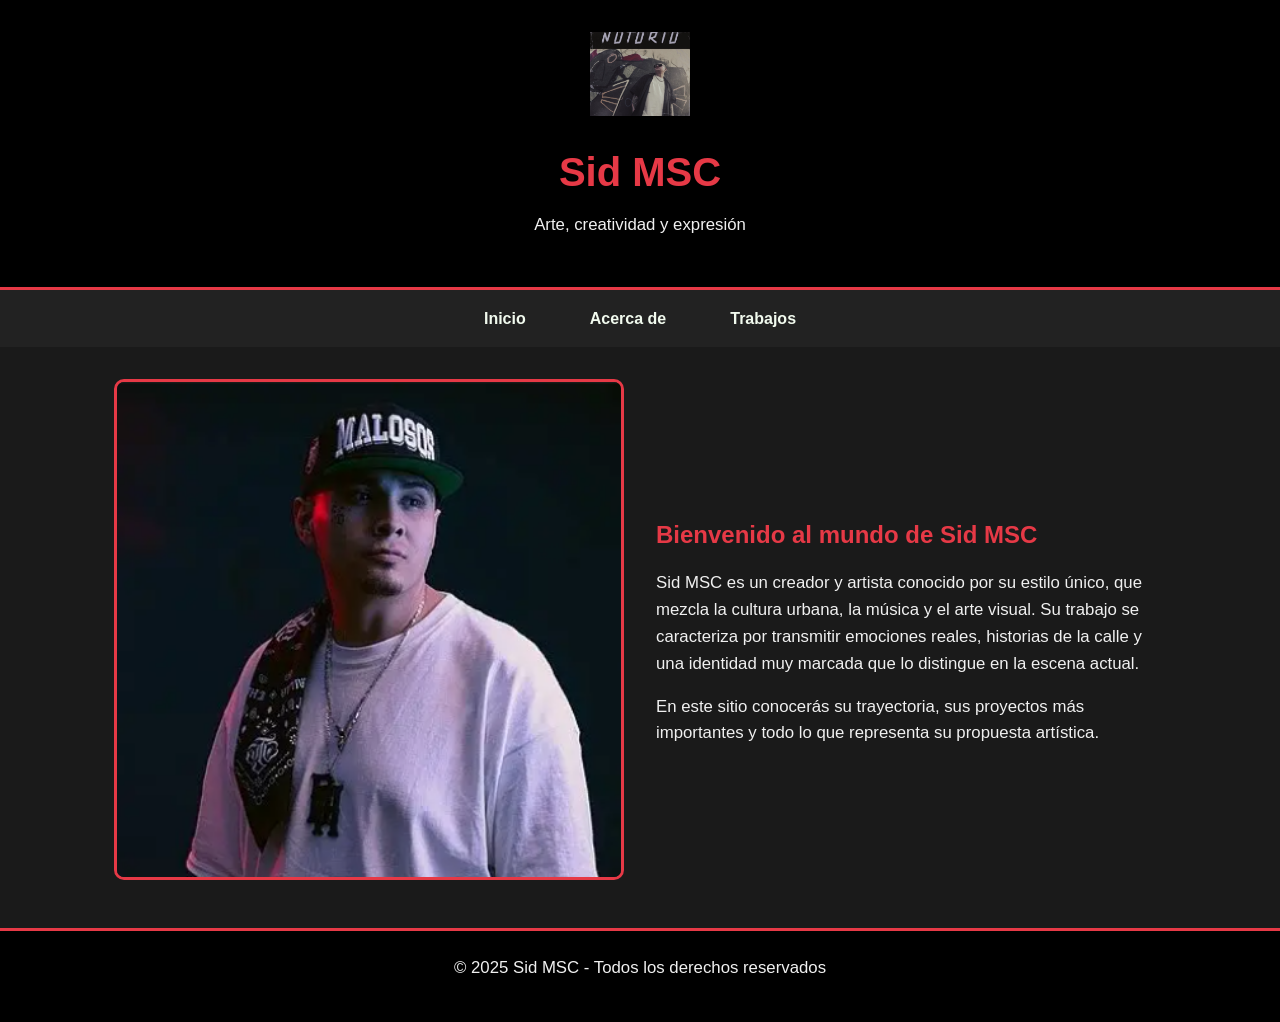
<file: index.html>
<!DOCTYPE html>
<html lang="es">
<head>
    <meta charset="UTF-8">
    <meta name="viewport" content="width=device-width, initial-scale=1.0">
    <title>Sid MSC | Inicio</title>
    <link rel="stylesheet" href="estilos.css">
</head>
<body>
    <header>
        <img src="imagenes/logo5.png" alt="Logo Sid MSC" class="logo">
        <h1>Sid MSC</h1>
        <p>Arte, creatividad y expresión</p>
    </header>

    <nav>
        <ul>
            <li><a href="index.html">Inicio</a></li>
            <li><a href="acerca.html">Acerca de</a></li>
            <li><a href="trabajos.html">Trabajos</a></li>
        </ul>
    </nav>

    <main>
        <section class="presentacion">
            <img src="imagenes/logo1.png" alt="Sid MSC" class="imagen-principal">
            <div class="texto">
                <h2>Bienvenido al mundo de Sid MSC</h2>
                <p>Sid MSC es un creador y artista conocido por su estilo único, que mezcla la cultura urbana, la música y el arte visual. Su trabajo se caracteriza por transmitir emociones reales, historias de la calle y una identidad muy marcada que lo distingue en la escena actual.</p>
                <p>En este sitio conocerás su trayectoria, sus proyectos más importantes y todo lo que representa su propuesta artística.</p>
            </div>
        </section>
    </main>

    <footer>
        <p>© 2025 Sid MSC - Todos los derechos reservados</p>
    </footer>
</body>
</html>
</file>
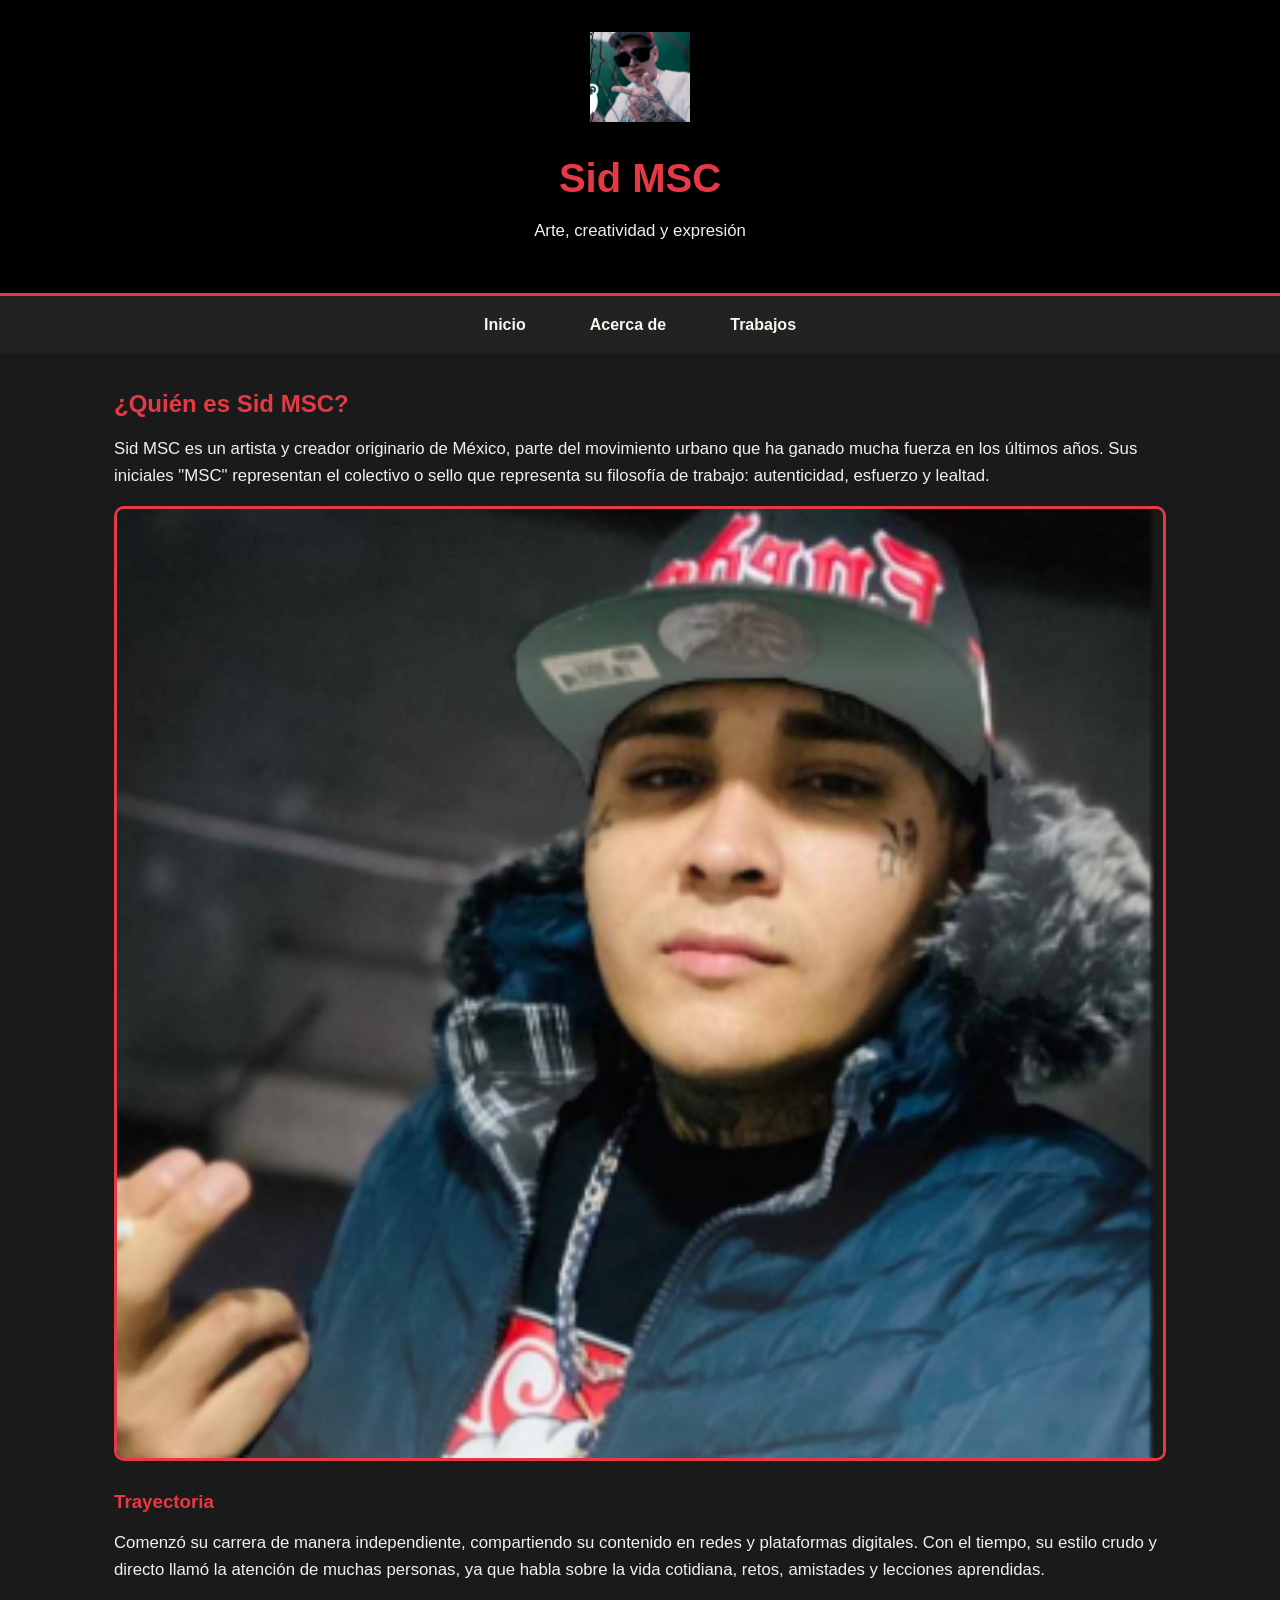
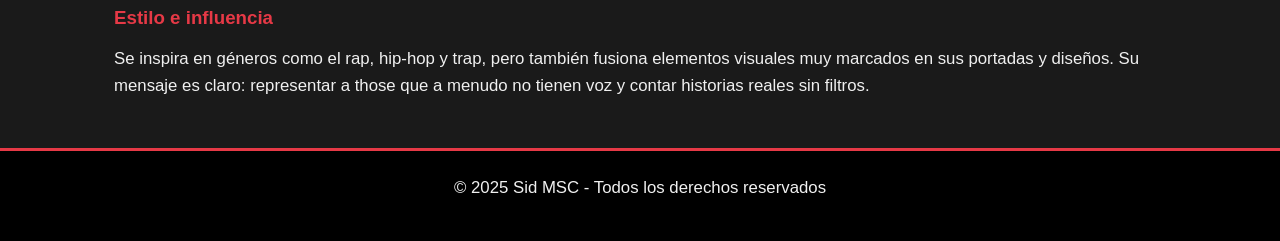
<file: acerca.html>
<!DOCTYPE html>
<html lang="es">
<head>
    <meta charset="UTF-8">
    <meta name="viewport" content="width=device-width, initial-scale=1.0">
    <title>Sid MSC | Acerca de</title>
    <link rel="stylesheet" href="estilos.css">
</head>
<body>
    <header>
        <img src="imagenes/logo2.png" alt="Logo Sid MSC" class="logo">
        <h1>Sid MSC</h1>
        <p>Arte, creatividad y expresión</p>
    </header>

    <nav>
        <ul>
            <li><a href="index.html">Inicio</a></li>
            <li><a href="acerca.html">Acerca de</a></li>
            <li><a href="trabajos.html">Trabajos</a></li>
        </ul>
    </nav>

    <main>
        <section>
            <h2>¿Quién es Sid MSC?</h2>
            <p>Sid MSC es un artista y creador originario de México, parte del movimiento urbano que ha ganado mucha fuerza en los últimos años. Sus iniciales "MSC" representan el colectivo o sello que representa su filosofía de trabajo: autenticidad, esfuerzo y lealtad.</p>
            
            <img src="imagenes/logo4.png" alt="Estilo de Sid MSC" class="imagen-seccion">

            <h3>Trayectoria</h3>
            <p>Comenzó su carrera de manera independiente, compartiendo su contenido en redes y plataformas digitales. Con el tiempo, su estilo crudo y directo llamó la atención de muchas personas, ya que habla sobre la vida cotidiana, retos, amistades y lecciones aprendidas.</p>

            <h3>Estilo e influencia</h3>
            <p>Se inspira en géneros como el rap, hip-hop y trap, pero también fusiona elementos visuales muy marcados en sus portadas y diseños. Su mensaje es claro: representar a those que a menudo no tienen voz y contar historias reales sin filtros.</p>
        </section>
    </main>

    <footer>
        <p>© 2025 Sid MSC - Todos los derechos reservados</p>
    </footer>
</body>
</html>
</file>
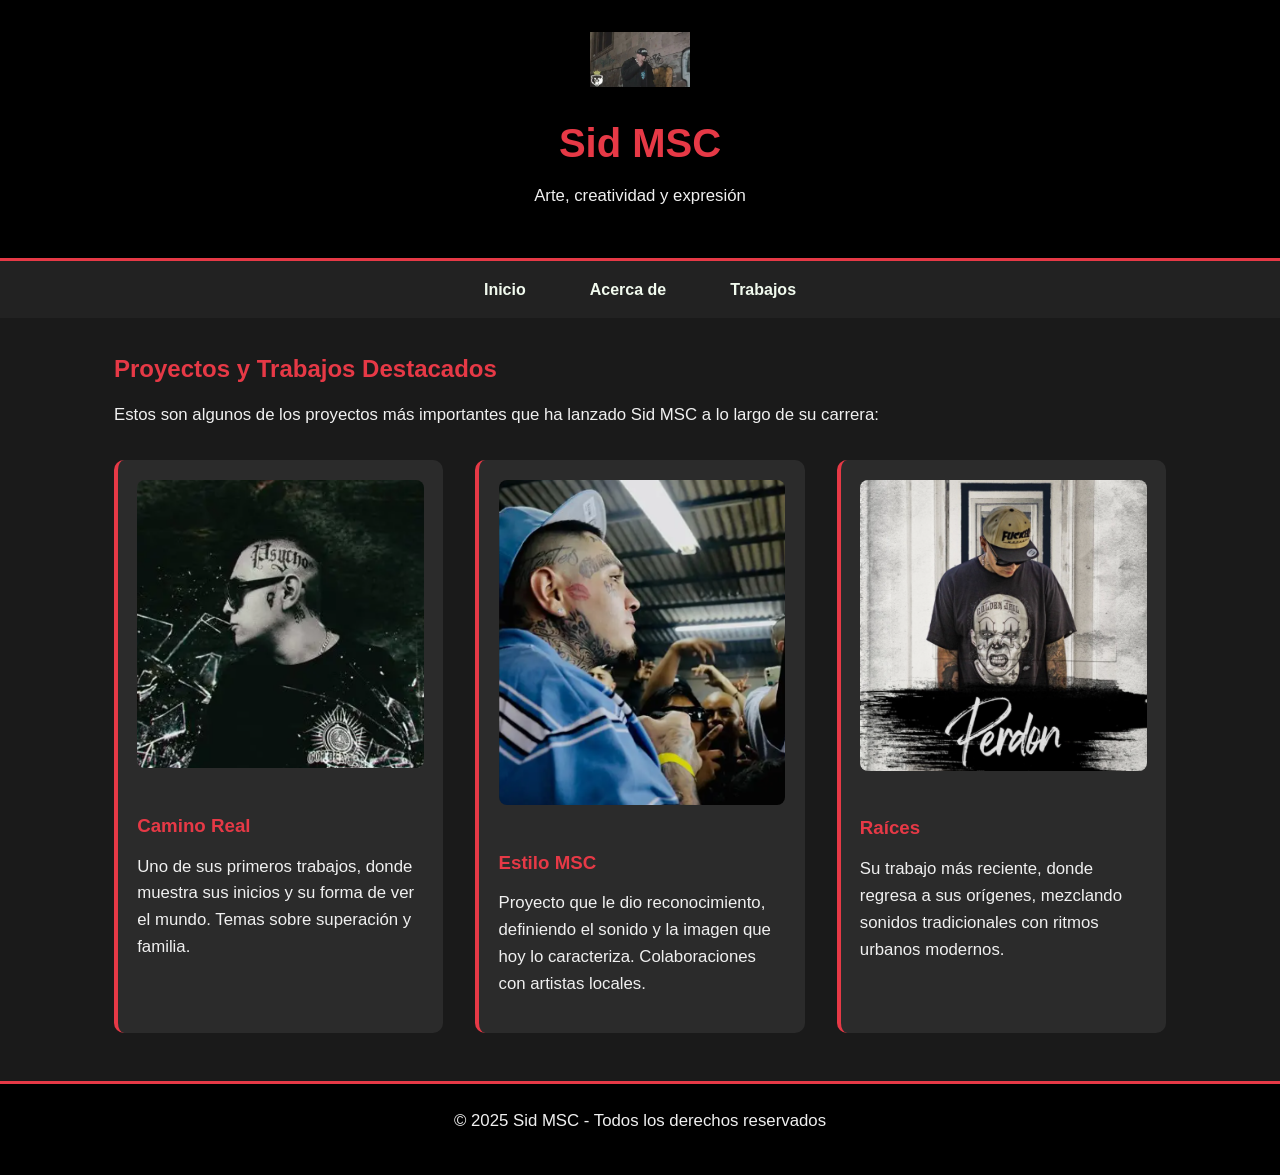
<file: trabajos.html>
<!DOCTYPE html>
<html lang="es">
<head>
    <meta charset="UTF-8">
    <meta name="viewport" content="width=device-width, initial-scale=1.0">
    <title>Sid MSC | Trabajos</title>
    <link rel="stylesheet" href="estilos.css">
</head>
<body>
    <header>
        <img src="imagenes/logo8.png" alt="Logo Sid MSC" class="logo">
        <h1>Sid MSC</h1>
        <p>Arte, creatividad y expresión</p>
    </header>

    <nav>
        <ul>
            <li><a href="index.html">Inicio</a></li>
            <li><a href="acerca.html">Acerca de</a></li>
            <li><a href="trabajos.html">Trabajos</a></li>
        </ul>
    </nav>

    <main>
        <section>
            <h2>Proyectos y Trabajos Destacados</h2>
            <p>Estos son algunos de los proyectos más importantes que ha lanzado Sid MSC a lo largo de su carrera:</p>

            <div class="galeria">
                <div class="tarjeta">
                    <img src="imagenes/logo3.png" alt="Proyecto 1">
                    <h3>Camino Real</h3>
                    <p>Uno de sus primeros trabajos, donde muestra sus inicios y su forma de ver el mundo. Temas sobre superación y familia.</p>
                </div>

                <div class="tarjeta">
                    <img src="imagenes/logo6.png" alt="Proyecto 2">
                    <h3>Estilo MSC</h3>
                    <p>Proyecto que le dio reconocimiento, definiendo el sonido y la imagen que hoy lo caracteriza. Colaboraciones con artistas locales.</p>
                </div>

                <div class="tarjeta">
                    <img src="imagenes/logo7.png" alt="Proyecto 3">
                    <h3>Raíces</h3>
                    <p>Su trabajo más reciente, donde regresa a sus orígenes, mezclando sonidos tradicionales con ritmos urbanos modernos.</p>
                </div>
            </div>
        </section>
    </main>

    <footer>
        <p>© 2025 Sid MSC - Todos los derechos reservados</p>
    </footer>
</body>
</html>
</file>
<file: estilos.css>
/* Estilos generales */
* {
    margin: 0;
    padding: 0;
    box-sizing: border-box;
    font-family: Arial, sans-serif;
}

body {
    background-color: #1a1a1a;
    color: #f0f0f0;
    line-height: 1.6;
}

/* Cabecera */
header {
    background-color: #000;
    text-align: center;
    padding: 2rem;
    border-bottom: 3px solid #e63946;
}

.logo {
    width: 100px;
    height: auto;
    margin-bottom: 1rem;
}

header h1 {
    color: #e63946;
    font-size: 2.5rem;
    margin-bottom: 0.5rem;
}

/* Navegación */
nav {
    background-color: #222;
    padding: 1rem;
}

nav ul {
    list-style: none;
    display: flex;
    justify-content: center;
    gap: 2rem;
}

nav a {
    color: #f1faee;
    text-decoration: none;
    font-weight: bold;
    padding: 0.5rem 1rem;
    transition: all 0.3s ease;
}

nav a:hover {
    background-color: #e63946;
    border-radius: 5px;
}

/* Contenido principal */
main {
    max-width: 1100px;
    margin: 2rem auto;
    padding: 0 1.5rem;
}

.presentacion {
    display: grid;
    grid-template-columns: 1fr 1fr;
    gap: 2rem;
    align-items: center;
    margin-bottom: 3rem;
}

.imagen-principal, .imagen-seccion {
    width: 100%;
    border-radius: 10px;
    border: 3px solid #e63946;
}

.texto h2 {
    color: #e63946;
    margin-bottom: 1rem;
}

h2, h3 {
    color: #e63946;
    margin: 1.2rem 0 0.8rem;
}

p {
    margin-bottom: 1rem;
    font-size: 1.05rem;
}

/* Galería de trabajos */
.galeria {
    display: grid;
    grid-template-columns: repeat(auto-fit, minmax(280px, 1fr));
    gap: 2rem;
    margin-top: 2rem;
}

.tarjeta {
    background-color: #2b2b2b;
    padding: 1.2rem;
    border-radius: 10px;
    border-left: 4px solid #e63946;
    transition: transform 0.3s;
}

.tarjeta:hover {
    transform: translateY(-5px);
}

.tarjeta img {
    width: 100%;
    border-radius: 8px;
    margin-bottom: 1rem;
}

/* Pie de página */
footer {
    background-color: #000;
    text-align: center;
    padding: 1.5rem;
    margin-top: 3rem;
    border-top: 3px solid #e63946;
}
</file>
